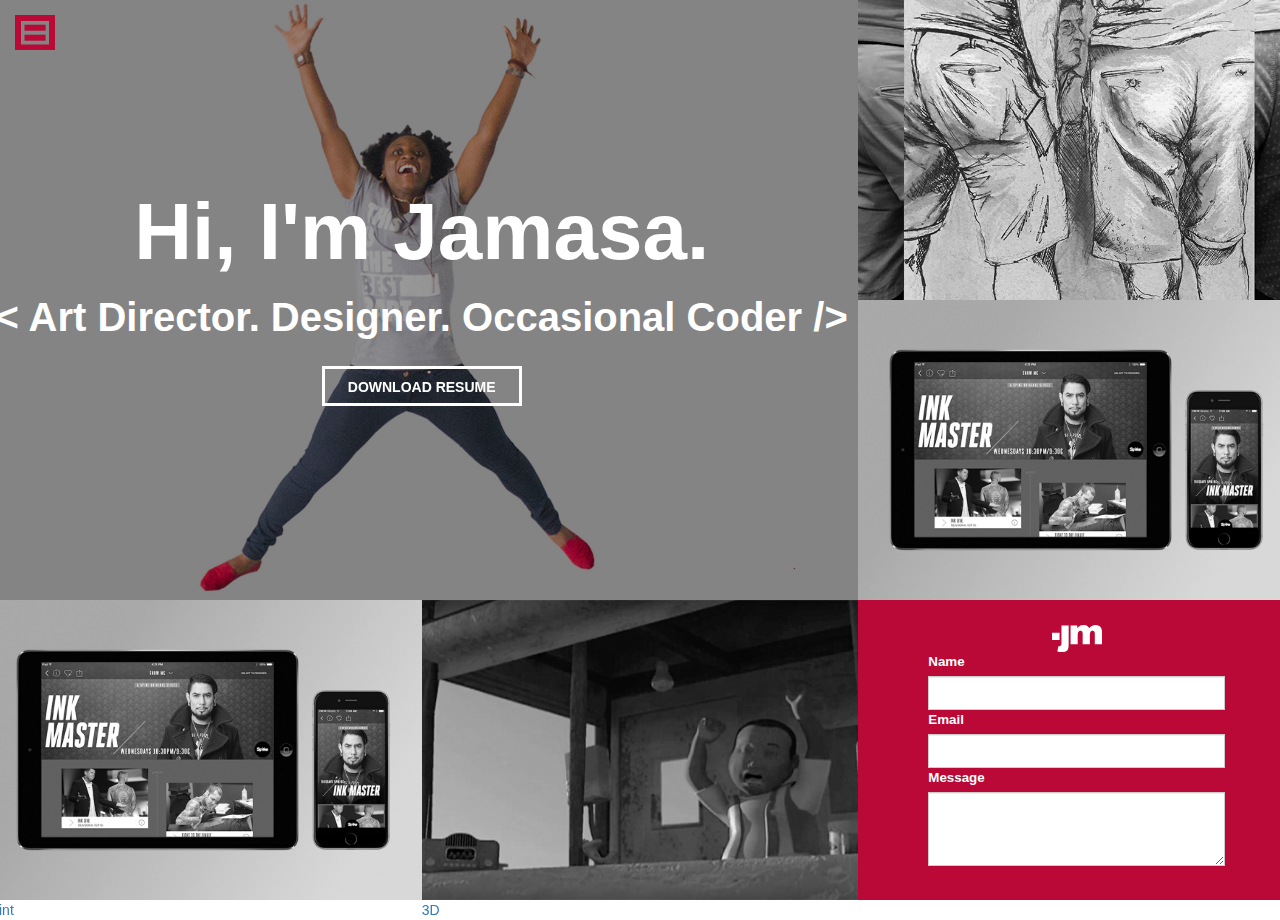
<file: index.html>
<!DOCTYPE html>
<html>
<head>
	<title>Jamasa McPherson | Art Director. Designer. Occasional Coder. </title>	

	<link rel="stylesheet" href="https://necolas.github.io/normalize.css/3.0.2/normalize.css"/>
	<link rel="stylesheet" href="https://maxcdn.bootstrapcdn.com/bootstrap/3.3.5/css/bootstrap.min.css">	
	<link rel="stylesheet" href="css/main.css" />
	<link rel="stylesheet" type="text/css" href="http://fonts.googleapis.com/css?family=Asap">
	<!-- <link href="css/hover-min.css" rel="stylesheet" media="all"> -->


	<meta name="viewport" content="width=device-width, initial-scale=1">

	<!--favicons-->
	<link rel="shortcut icon" href="/favicon.ico">
	<link rel="icon" sizes="16x16 32x32 64x64" href="images/favicon/favicon.ico">
	<link rel="icon" type="image/png" sizes="196x196" href="images/favicon/favicon-192.png">
	<link rel="icon" type="image/png" sizes="160x160" href="images/favicon/favicon-160.png">
	<link rel="icon" type="image/png" sizes="96x96" href="images/favicon/favicon-96.png">
	<link rel="icon" type="image/png" sizes="64x64" href="images/favicon/favicon-64.png">
	<link rel="icon" type="image/png" sizes="32x32" href="images/favicon/favicon-32.png">
	<link rel="icon" type="image/png" sizes="16x16" href="images/favicon-16.png">
	<link rel="apple-touch-icon" href="images/favicon/favicon-57.png">
	<link rel="apple-touch-icon" sizes="114x114" href="images/favicon/favicon-114.png">
	<link rel="apple-touch-icon" sizes="72x72" href="images/favicon/favicon-72.png">
	<link rel="apple-touch-icon" sizes="144x144" href="images/favicon/favicon-144.png">
	<link rel="apple-touch-icon" sizes="60x60" href="images/favicon/favicon-60.png">
	<link rel="apple-touch-icon" sizes="120x120" href="images/favicon/favicon-120.png">
	<link rel="apple-touch-icon" sizes="76x76" href="images/favicon/favicon-76.png">
	<link rel="apple-touch-icon" sizes="152x152" href="images/favicon/favicon-152.png">
	<link rel="apple-touch-icon" sizes="180x180" href="images/favicon/favicon-180.png">
	<meta name="msapplication-TileColor" content="#FFFFFF">
	<meta name="msapplication-TileImage" content="images/favicon/favicon-144.png">
	<meta name="msapplication-config" content="/browserconfig.xml">
	<!--favicons-->
	
</head>


<body>
	
	<nav>
		<ul class="navigation">
		<!--logo inserted in "li" -->
		    <li class="logoInNav"><a href="index.html"><img class="logo" src="images/jm-logo-white.svg" /></li>
		    <li><a href="100days.html">100 Days</a></li>
		    <li><a href="#">Design</a></li>
		    <li><a href="#">Print</a></li>
		    <li><a href="#">3D</a></li>
		    <li><a href="#">Contact Me!</a></li>
		    <li><p class="copyright">Copyright &copy 2015 Jamasa McPherson</p></li>
		</ul>
	</nav>
		<!--nav button trigger-->
		<input type="checkbox" id="navBtn" class="navBtn" />
		<label for="navBtn"></label>
		<!--nav button trigger-->
	


	
<!-- body content start -->
	<div class="container-fluid site-wrap">

		<div class="row">
			<div class="col-md-8" id="box1">
			  	<div id="overlay1">
			    	<span id="header1">Hi, I'm Jamasa.</span><br>
			    	<span id="subheader1">&lt; Art Director. Designer. Occasional Coder /&gt;</span>

			    	<div class="button"><a class="resumeBtn hvr-sweep-to-right " href="images/mcpherson_resume_0721.pdf" target="_blank">DOWNLOAD RESUME</a></div>
			  	</div> <!--overlay1-->

			  	<!-- <div class="button"> -->
			  	<a class="resumeBtn hvr-sweep-to-right" href="images/mcpherson_resume_0721.pdf" target="_blank">DOWNLOAD RESUME</a>
			  	<!-- </div> -->

			  	<p class="main">Hi, I'm Jamasa.<br>&lt; Art Director. Designer. Occasional Coder /&gt;</p>

			</div> <!--///// end box1 main /////-->

			<div class="col-md-4" id="box2">
				<a href="100days.html" target="_blank" id="clear-atag">
			  		<div id="overlay2"><span id="caption2">The 100 Day Project</span></div>
			  		<div class="mobileTitle">The 100 Day Project</div>
			  	</a>
				<!-- <div id="overlay2"><a class="btnBorder" href="https://instagram.com/explore/tags/100daysofcommutetherapy/" target="_blank">THE 100 DAY PROJECT</a></div> -->
			</div> <!--box2-->

			<div class="col-md-4" id="box3">
				<a href="#">
			  		<div id="overlay3"><span id="caption3">Design</span></div>
			  		<div class="mobileTitle">Design</div>
			  	</a>
			</div> <!--box3-->

			
		</div> <!--row 1 main end-->


		<div class="row">
			<div class="col-md-4" id="box4">
				<a href="#">
			  		<div id="overlay4"><span id="caption4">Print</span></div>
			  		<div class="mobileTitle">Print</div>
			  	</a>
			</div> <!--box4-->

			<div class="col-md-4" id="box5">
				<a href="#">
			  		<div id="overlay5"><span id="caption5">3D</span></div>
			  		<div class="mobileTitle">3D</div>
			  	</a>
			</div> <!--box5-->

			<div class="col-md-4 contact" id="">
				<a href="index.html"><img class="logoContact" src="images/jm-logo-white.svg" />

				<form class="">
					<div class="form-group">
					    <label for="name">Name</label>
					    <input type="text" class="form-control" id="exampleInputName2" placeholder="">
					    <label for="email">Email</label>
					    <input type="email" class="form-control" id="exampleInputEmail2" placeholder="">
					
					<label for="message">Message</label>
					<textarea class="form-control" rows="3"></textarea>
					</div>
				</form>
			</div> <!--box6-->

		</div> <!--row 2 main end-->


	</div> <!--container-fluid site-wrap-->

	<!--Javascript-->
	<script src="http://code.jquery.com/jquery-2.1.0.min.js"></script>
	<script src="js/custom.js"></script>
	<script src="https://ajax.googleapis.com/ajax/libs/jquery/2.1.4/jquery.min.js"></script>
	<script src="https://maxcdn.bootstrapcdn.com/bootstrap/3.3.5/js/bootstrap.min.js"></script>
	<script type="text/javascript" src="js/bootstrap.js"></script>

</body>
</html>
</file>
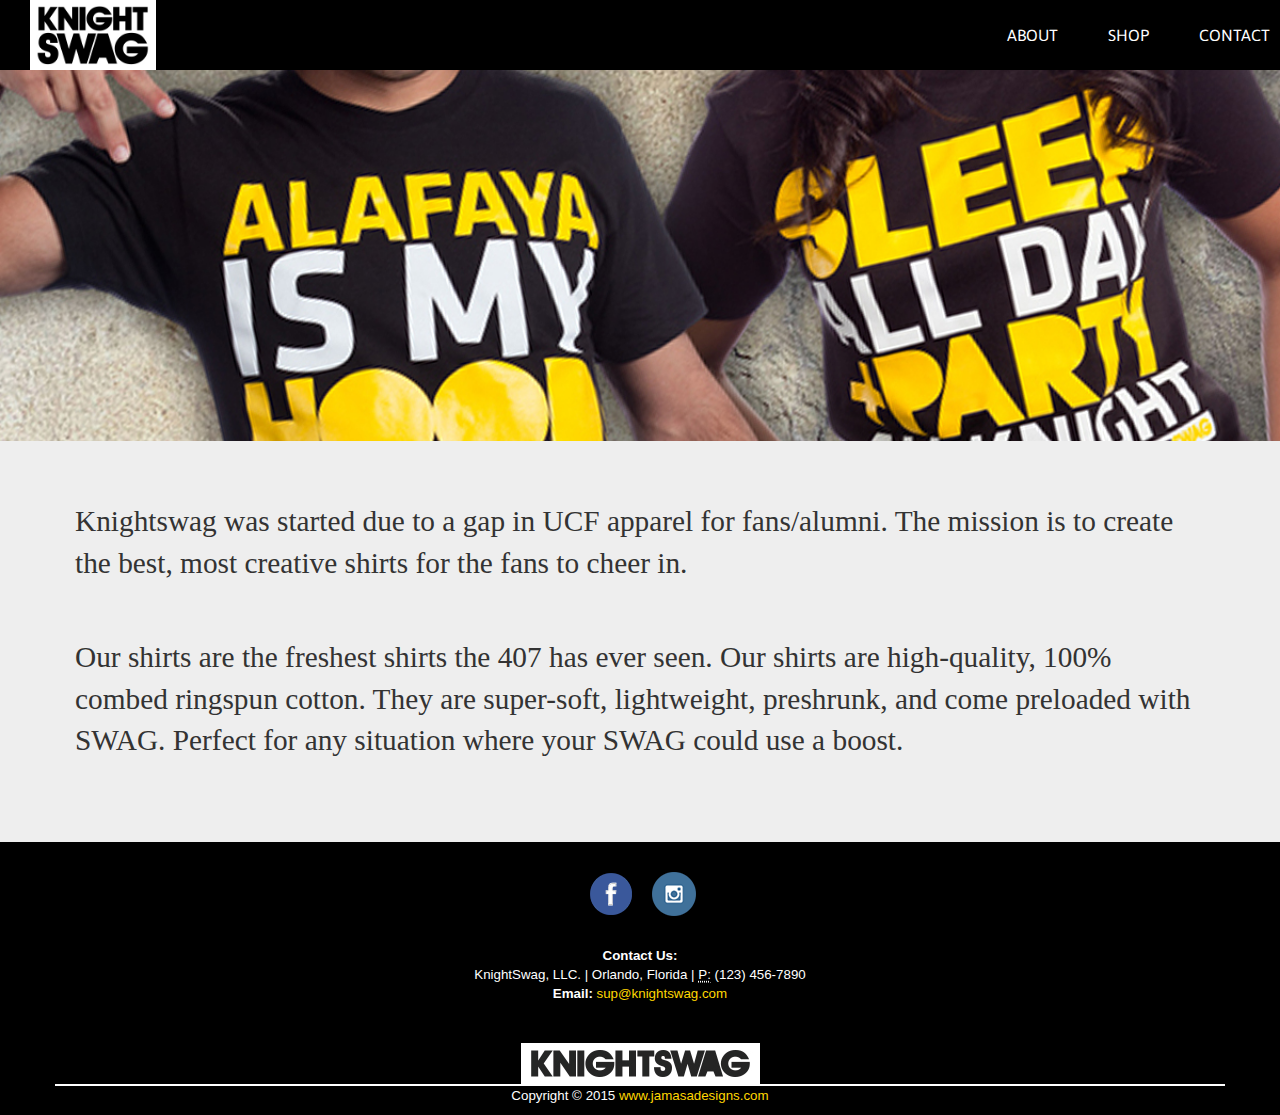
<file: about.html>
<!DOCTYPE html>
<html>
<head>
	<title>KnightSwag</title>
	<!--Always insert n this order when using BOOTSTRAP-->
	
	<link rel="stylesheet" href="https://necolas.github.io/normalize.css/3.0.2/normalize.css"/>
	<!--<link rel="stylesheet" href="css/normalize.css"/>-->
	
	<link rel="stylesheet" href="https://maxcdn.bootstrapcdn.com/bootstrap/3.3.5/css/bootstrap.min.css">
	<!--<link rel="stylesheet" href="css/bootstrap.css"/>-->
	
	<link rel="stylesheet" href="css/style.css" />

	<link rel="stylesheet" type="text/css" href="http://fonts.googleapis.com/css?family=Asap">

	<meta name="viewport" content="width=device-width, initial-scale=1">

	<!--favicons -->
	<link rel="shortcut icon" href="/favicon.ico">
	<link rel="icon" sizes="16x16 32x32 64x64" href="images/favicon/favicon.ico">
	<link rel="icon" type="image/png" sizes="196x196" href="images/favicon/favicon-192.png">
	<link rel="icon" type="image/png" sizes="160x160" href="images/favicon/favicon-160.png">
	<link rel="icon" type="image/png" sizes="96x96" href="images/favicon/favicon-96.png">
	<link rel="icon" type="image/png" sizes="64x64" href="images/favicon/favicon-64.png">
	<link rel="icon" type="image/png" sizes="32x32" href="images/favicon/favicon-32.png">
	<link rel="icon" type="image/png" sizes="16x16" href="images/favicon-16.png">
	<link rel="apple-touch-icon" href="images/favicon/favicon-57.png">
	<link rel="apple-touch-icon" sizes="114x114" href="images/favicon/favicon-114.png">
	<link rel="apple-touch-icon" sizes="72x72" href="images/favicon/favicon-72.png">
	<link rel="apple-touch-icon" sizes="144x144" href="images/favicon/favicon-144.png">
	<link rel="apple-touch-icon" sizes="60x60" href="images/favicon/favicon-60.png">
	<link rel="apple-touch-icon" sizes="120x120" href="images/favicon/favicon-120.png">
	<link rel="apple-touch-icon" sizes="76x76" href="images/favicon/favicon-76.png">
	<link rel="apple-touch-icon" sizes="152x152" href="images/favicon/favicon-152.png">
	<link rel="apple-touch-icon" sizes="180x180" href="images/favicon/favicon-180.png">
	<meta name="msapplication-TileColor" content="#FFFFFF">
	<meta name="msapplication-TileImage" content="images/favicon/favicon-144.png">
	<meta name="msapplication-config" content="/browserconfig.xml">
	<!--favicons-->
</head>

<body>
	<div class="aboutWrap"> 

		<!--navbar-default START-->
		<nav class="navbar navbar-default navbar-fixed-top">
		  	<div class="container-fluid navBar">
		  		<div class="navbar-header">
		  			<!--nav mobile collapse button-->
		  			<button type="button" class="navbar-toggle collapsed" data-toggle="collapse" data-target="#collapsemenu" aria-expanded="false">
		  				<span class="sr-only">Knightswag Mobile Menu</span>
		  				<span class="icon-bar"></span>
		  				<span class="icon-bar" style="margin-top: 6px;"></span>
		  				<span class="icon-bar" style="margin-top: 6px;"></span>
		  			</button> <!--nav mobile collapse button-->
		  			<a class="navbar-brand" href="knightswag.html"><img alt="Brand" src="images/kslogostacked.jpg" id="ksLogo" /></a>
		  		</div> <!--navbar-header-->
				<!--navbar-collapse-->
				<div class="collapse navbar-collapse" id="collapsemenu">
					<ul class="nav navbar-nav navbar-right text-center">
					 	<li role="about" ><a href="about.html" class="clearfix">ABOUT</a></li>
					  	<li role="shop"><a href="shop.html">SHOP</a></li>
					  	<li role="contact us"><a href="#">CONTACT</a></li>
					</ul> 
				</div> <!--navbar-collapse-->
			</div> <!--container-fluid navBar-->
		</nav> <!--navbar-default END-->


		<div class="container-fluid">
			<div class="row">
				<div class="aboutHero"><div>
			</div> <!--row-->
		</div> <!--container-fluid-->	

		<div class="container-fluid aboutSection">
		    <blockquote class="aboutBlock">
		        <p>Knightswag was started due to a gap in UCF apparel for fans/alumni. The mission is to create the best, most creative shirts for the fans to cheer in.</p><br>

	        	<p>Our shirts are the freshest shirts the 407 has ever seen. Our shirts are high-quality, 100% combed ringspun cotton. They are super-soft, lightweight, preshrunk, and come preloaded with SWAG. Perfect for any situation where your SWAG could use a boost.</p>
		    </blockquote> 
		</div> <!--container-fluid aboutSection-->
		

		<footer>
			<div class="footerContact">
				<div class="container-fluid">
				
					<div class="row">

						<div class="col-md-12" id="social">
								<a href="#"><img src="images/facebook.png" class="facebook"/></a>
								<a href="https://instagram.com/explore/tags/100daysofcommutetherapy/"><img src="images/instagram.png" class="instagram"/></a>
						<div> <!--social-->

						<div class="col-md-12">
							<p class="text-nowrap footer"><strong>Contact Us:</strong><br>KnightSwag, LLC. | Orlando, Florida | <abbr title="Phone">P:</abbr> (123) 456-7890 <strong><br>Email:</strong><a href="mailto:#"> sup@knightswag.com</a></p>	
						</div> <!--column-->						
						
					</div> <!--row-->
				</div> <!--container-->
			</div> <!--footerContact-->

			<div class="container">
				<div class="row">
					<div class="col-md-12">
						<div class="footerLogo"><a class="footerLogo" href="knightswag.html"><img src="images/ks_footer.jpg" class="center-block"/></a></div>
					</div>
					<div class="col-sm-12" id="line"></div>
					<div class="col-md-12"><p class="text-center">Copyright &copy 2015 <a class="portLink" href="index.html">www.jamasadesigns.com</a></p></div> 
				</div> <!--row-->	
			</div> <!--container-->	
		</footer>


	</div> <!--///////WRAP//////-->

	<!--////////////MUST BE PLACED AT THE END TO WORK///////////-->
	<script src="https://ajax.googleapis.com/ajax/libs/jquery/2.1.4/jquery.min.js"></script>
	<!--<script type="text/javascript" src="js/jquery.js"></script>-->
	<script src="https://maxcdn.bootstrapcdn.com/bootstrap/3.3.5/js/bootstrap.min.js"></script>
	<!--<script type="text/javascript" src="js/bootstrap.js"></script>-->
	<script src="js/custom.js"></script>

</body>
</html>
</file>
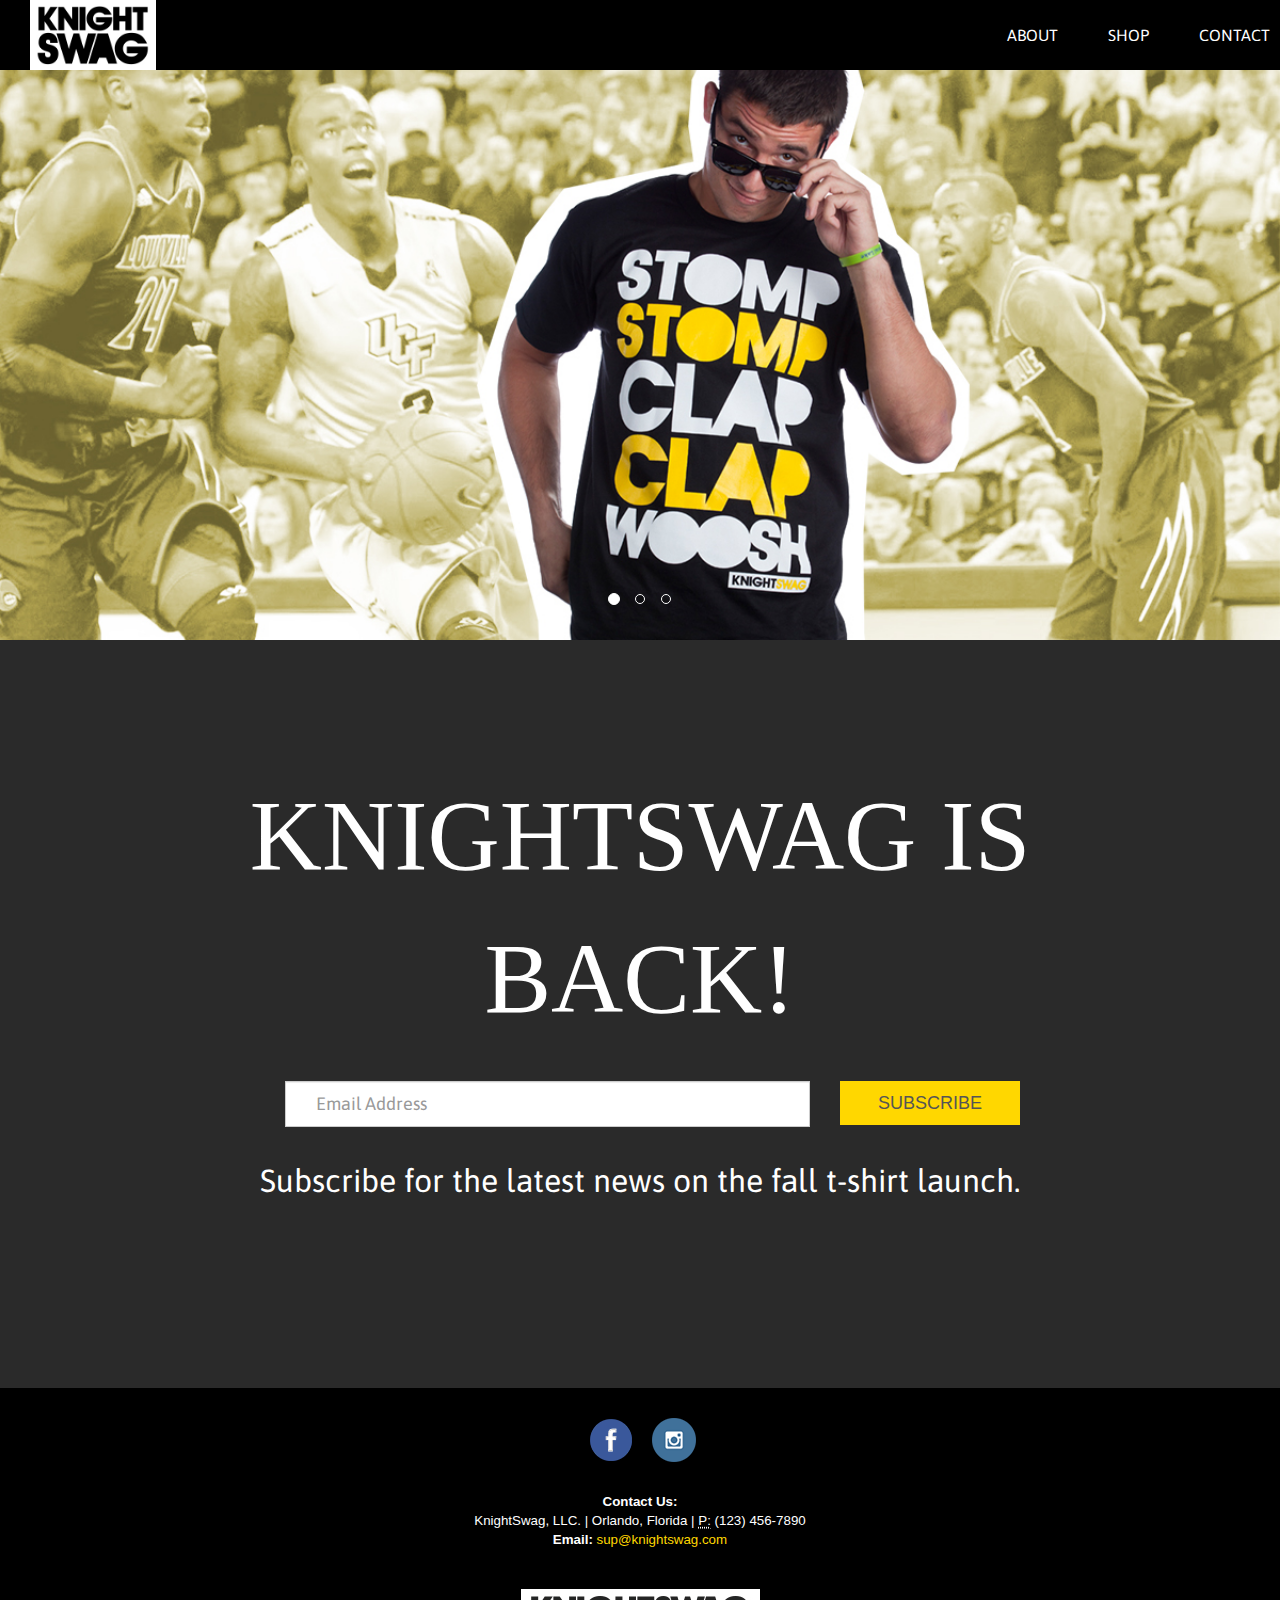
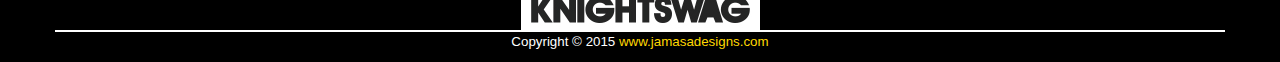
<file: knightswag.html>
<!DOCTYPE html>
<html>
<head>
	<title>KnightSwag</title>
	<!--Always insert n this order when using BOOTSTRAP-->
	
	<link rel="stylesheet" href="https://necolas.github.io/normalize.css/3.0.2/normalize.css"/>
	<!--<link rel="stylesheet" href="css/normalize.css"/>-->
	
	<link rel="stylesheet" href="https://maxcdn.bootstrapcdn.com/bootstrap/3.3.5/css/bootstrap.min.css">
	<!--<link rel="stylesheet" href="css/bootstrap.css"/>-->
	
	<link rel="stylesheet" href="css/style.css" />

	<link rel="stylesheet" type="text/css" href="http://fonts.googleapis.com/css?family=Asap">

	<meta name="viewport" content="width=device-width, initial-scale=1">

	<!--favicons -->
	<link rel="shortcut icon" href="/favicon.ico">
	<link rel="icon" sizes="16x16 32x32 64x64" href="images/favicon/favicon.ico">
	<link rel="icon" type="image/png" sizes="196x196" href="images/favicon/favicon-192.png">
	<link rel="icon" type="image/png" sizes="160x160" href="images/favicon/favicon-160.png">
	<link rel="icon" type="image/png" sizes="96x96" href="images/favicon/favicon-96.png">
	<link rel="icon" type="image/png" sizes="64x64" href="images/favicon/favicon-64.png">
	<link rel="icon" type="image/png" sizes="32x32" href="images/favicon/favicon-32.png">
	<link rel="icon" type="image/png" sizes="16x16" href="images/favicon-16.png">
	<link rel="apple-touch-icon" href="images/favicon/favicon-57.png">
	<link rel="apple-touch-icon" sizes="114x114" href="images/favicon/favicon-114.png">
	<link rel="apple-touch-icon" sizes="72x72" href="images/favicon/favicon-72.png">
	<link rel="apple-touch-icon" sizes="144x144" href="images/favicon/favicon-144.png">
	<link rel="apple-touch-icon" sizes="60x60" href="images/favicon/favicon-60.png">
	<link rel="apple-touch-icon" sizes="120x120" href="images/favicon/favicon-120.png">
	<link rel="apple-touch-icon" sizes="76x76" href="images/favicon/favicon-76.png">
	<link rel="apple-touch-icon" sizes="152x152" href="images/favicon/favicon-152.png">
	<link rel="apple-touch-icon" sizes="180x180" href="images/favicon/favicon-180.png">
	<meta name="msapplication-TileColor" content="#FFFFFF">
	<meta name="msapplication-TileImage" content="images/favicon/favicon-144.png">
	<meta name="msapplication-config" content="/browserconfig.xml">
	<!--favicons-->

	<style> /*Styling that wouldn't work externally*/
		.btn{
			border-radius:0px;
		}

		.btn-lg{
			float: left;
			margin-top: 20px;
			background-color:gold;
			border:solid 0px;
			font-family: Helvetica, sans-serif;
			color: rgb(85, 85, 85);
			padding-left:38px;
			padding-right:38px;
			border-radius:0px;
		}

		.input-lg{
			float: left;
			margin-top: 20px;
			padding-left:30px;
			border-radius:0px;
		}

	</style>
</head>

<body>
	<div id="wrap">

		<!--navbar-default START-->
		<nav class="navbar navbar-default navbar-fixed-top">
		  	<div class="container-fluid navBar">
		  		<div class="navbar-header">
		  			<!--nav mobile collapse button-->
		  			<button type="button" class="navbar-toggle collapsed" data-toggle="collapse" data-target="#collapsemenu" aria-expanded="false">
		  				<span class="sr-only">Knightswag Mobile Menu</span>
		  				<span class="icon-bar"></span>
		  				<span class="icon-bar" style="margin-top: 6px;"></span>
		  				<span class="icon-bar" style="margin-top: 6px;"></span>
		  			</button> 
		  			<!--nav mobile collapse button-->
		  			<a class="navbar-brand" href="knightswag.html"><img alt="Brand" src="images/kslogostacked.jpg" id="ksLogo" /></a>
		  		</div> <!--navbar-header-->
				<!--navbar-collapse-->
				<div class="collapse navbar-collapse" id="collapsemenu">
					<ul class="nav navbar-nav navbar-right text-center">
					 	<li role="about" ><a href="about.html" class="clearfix">ABOUT</a></li>
					  	<li role="shop"><a href="shop.html">SHOP</a></li>
					  	<li role="contact us"><a href="#">CONTACT</a></li>
					</ul> 
				</div> <!--navbar-collapse-->
			</div> <!--container-fluid navBar-->
		</nav> <!--navbar-default END-->

		<!--carousel-->
		<div class="container-fluid carouselWrap" >
			<div class="row">
				<div class="col-md-13">
					<div id="locations" class="carousel slide" data-ride="carousel">
							
						<ol class="carousel-indicators">
							<li data-target="#locations" data-slide-to="0" class="active"></li>
							<li data-target="#locations" data-slide-to="1"></li>
							<li data-target="#locations" data-slide-to="2"></li>
						</ol>

						<div class="carousel-inner">
							<div class="item active">
								<img src="images/kshero1.jpg" alt="KnightSwag" id="homeHero"/>
							</div>

							<div class="item">
								<img src="images/kshero2.jpg" alt="KnightSwag" id="homeHero"/>
							</div>

							<div class="item">
								<img src="images/kshero3.jpg" alt="KnightSwag" id="homeHero"/>
							</div>
						</div> <!--carousel-inner-->

					</div> <!--locations-->
				</div> <!--col-md-12-->
			</div> <!--row-->
		</div> <!--container-fluid carousel end-->
		
							
		<div class="container-fluid subscribe"> <!--container-fluid subscribe-->
			<p class="text-center" id="headlineHome">KNIGHTSWAG IS BACK!</p>

			<div class="row">
				<div class="col-md-2 col-sm-12 clearfix"></div> <!--blank-->
				<div class="col-md-6 col-sm-6">
					<div class="form-group">
					    <input class="form-control input-lg" id="inputHome" type="text" placeholder="Email Address">
				    </div> <!--form-group-->
				</div> <!--col-md-6-->

				<div class="col-md-2 col-sm-6">
					<div class="subscribeBtn">
		  				<button class="btn btn-default btn-lg" id="btnHome" type="button">SUBSCRIBE</button>	
					</div> <!--btn-->
				</div> <!--col-md-2-->
				<div class="col-md-2 col-sm-12 clearfix"></div> <!--blank-->
			</div><!--row-->

			<p id="subhead">Subscribe for the latest news on the fall t-shirt launch.</p>
		</div> <!--container-fluid subscribe-->
			
		
		<footer>
			<div class="footerContact">
				<div class="container-fluid">
				
					<div class="row">

						<div class="col-md-12" id="social">
								<a href="#"><img src="images/facebook.png" class="facebook"/></a>
								<a href="https://instagram.com/explore/tags/100daysofcommutetherapy/"><img src="images/instagram.png" class="instagram"/></a>
						<div> <!--social-->

						<div class="col-md-12">
							<p class="text-nowrap footer"><strong>Contact Us:</strong><br>KnightSwag, LLC. | Orlando, Florida | <abbr title="Phone">P:</abbr> (123) 456-7890 <strong><br>Email:</strong><a href="mailto:#"> sup@knightswag.com</a></p>	
						</div> <!--column-->						
						
					</div> <!--row-->
				</div> <!--container-->
			</div> <!--footerContact-->

			<div class="container">
				<div class="row">
					<div class="col-md-12">
						<div class="footerLogo"><a class="footerLogo" href="knightswag.html"><img src="images/ks_footer.jpg" class="center-block"/></a></div>
					</div>
					<div class="col-sm-12" id="line"></div>
					<div class="col-md-12"><p class="text-center">Copyright &copy 2015 <a class="portLink" href="index.html">www.jamasadesigns.com</a></p></div> 
				</div> <!--row-->	
			</div> <!--container-->	
		</footer>


	</div> <!--///////WRAP//////-->

	<!--////////////MUST BE PLACED AT THE END TO WORK///////////-->
	<script src="https://ajax.googleapis.com/ajax/libs/jquery/2.1.4/jquery.min.js"></script>
	<!--<script type="text/javascript" src="js/jquery.js"></script>-->
	<script src="https://maxcdn.bootstrapcdn.com/bootstrap/3.3.5/js/bootstrap.min.js"></script>
	<!--<script type="text/javascript" src="js/bootstrap.js"></script>-->
	<script src="js/custom.js"></script>

</body>
</html>
</file>
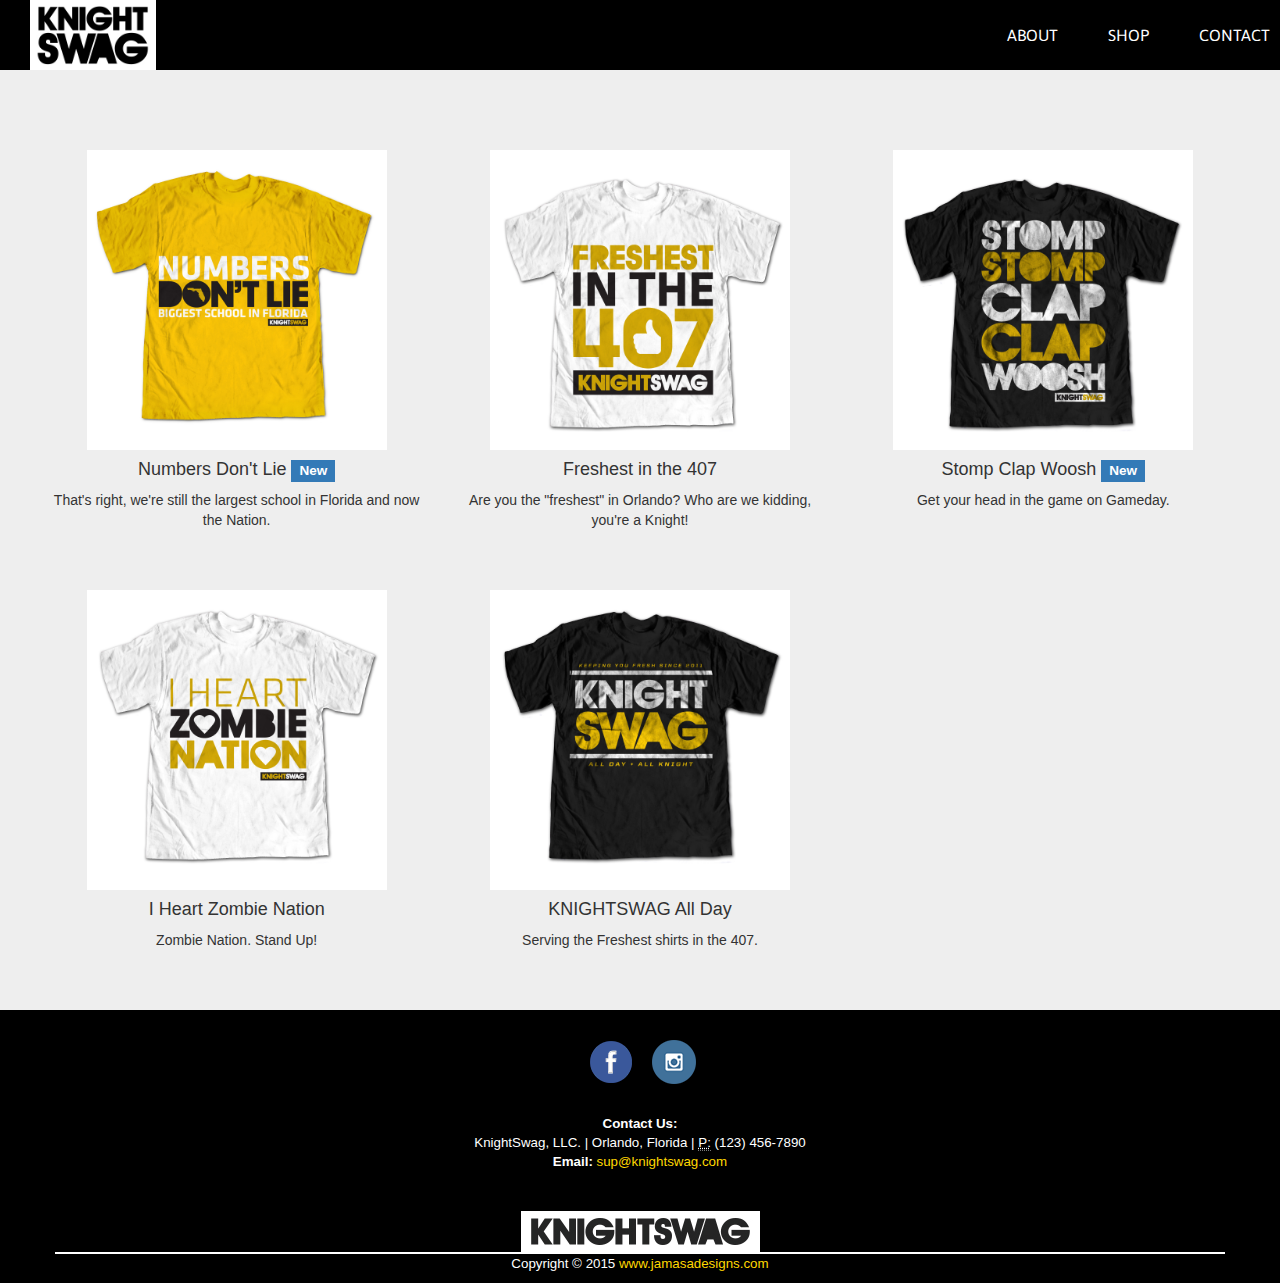
<file: shop.html>
<!DOCTYPE html>
<html>
<head>
	<title>KnightSwag</title>
	<!--Always insert n this order when using BOOTSTRAP-->
	
	<link rel="stylesheet" href="https://necolas.github.io/normalize.css/3.0.2/normalize.css"/>
	<!--<link rel="stylesheet" href="css/normalize.css"/>-->
	
	<link rel="stylesheet" href="https://maxcdn.bootstrapcdn.com/bootstrap/3.3.5/css/bootstrap.min.css">
	<!--<link rel="stylesheet" href="css/bootstrap.css"/>-->
	
	<link rel="stylesheet" href="css/style.css" />

	<link rel="stylesheet" type="text/css" href="http://fonts.googleapis.com/css?family=Asap">

	<meta name="viewport" content="width=device-width, initial-scale=1">

	<!--favicons -->
	<link rel="shortcut icon" href="/favicon.ico">
	<link rel="icon" sizes="16x16 32x32 64x64" href="images/favicon/favicon.ico">
	<link rel="icon" type="image/png" sizes="196x196" href="images/favicon/favicon-192.png">
	<link rel="icon" type="image/png" sizes="160x160" href="images/favicon/favicon-160.png">
	<link rel="icon" type="image/png" sizes="96x96" href="images/favicon/favicon-96.png">
	<link rel="icon" type="image/png" sizes="64x64" href="images/favicon/favicon-64.png">
	<link rel="icon" type="image/png" sizes="32x32" href="images/favicon/favicon-32.png">
	<link rel="icon" type="image/png" sizes="16x16" href="images/favicon-16.png">
	<link rel="apple-touch-icon" href="images/favicon/favicon-57.png">
	<link rel="apple-touch-icon" sizes="114x114" href="images/favicon/favicon-114.png">
	<link rel="apple-touch-icon" sizes="72x72" href="images/favicon/favicon-72.png">
	<link rel="apple-touch-icon" sizes="144x144" href="images/favicon/favicon-144.png">
	<link rel="apple-touch-icon" sizes="60x60" href="images/favicon/favicon-60.png">
	<link rel="apple-touch-icon" sizes="120x120" href="images/favicon/favicon-120.png">
	<link rel="apple-touch-icon" sizes="76x76" href="images/favicon/favicon-76.png">
	<link rel="apple-touch-icon" sizes="152x152" href="images/favicon/favicon-152.png">
	<link rel="apple-touch-icon" sizes="180x180" href="images/favicon/favicon-180.png">
	<meta name="msapplication-TileColor" content="#FFFFFF">
	<meta name="msapplication-TileImage" content="images/favicon/favicon-144.png">
	<meta name="msapplication-config" content="/browserconfig.xml">
	<!--favicons-->

	<style>
		.btn, .border-radius{
			border-radius:0px;
		}

		.btn-primary{
			background-color:gold;
			border:solid 0px;
			font-family: Helvetica, sans-serif;
			color: rgb(85, 85, 85);
			padding-left:38px;
			padding-right:38px;
		}
		
		/*Model*/
		

		.input-group {
		    position: relative;
		    display: inline-table;
		    border-collapse: separate;
		    margin-left: 26%;
		    width:275px;
		}

		.input-number{
			padding:5px;
		}

		.addtoCart{
			margin-left: 20px;
		}


		/*Modal box Desktop size*/
		@media (min-width: 768px){ 
			.modal-dialog {
			    width: 500px; /*width of modal box*/
			    margin: 30px auto;
			}	
		}

		/*Mobile size*/
		@media (max-width: 767px) {
			.input-group {
			    position: relative;
			    display: inline-table;
			    border-collapse: separate;
			    margin-left: 12%;
			    width:275px;
			}
		}
	</style>
</head>

<body>
	<div id="shopWrap">
	
		<!--navbar-default START-->
		<nav class="navbar navbar-default navbar-fixed-top">
		  	<div class="container-fluid navBar">
		  		<div class="navbar-header">
		  			<!--nav mobile collapse button-->
		  			<button type="button" class="navbar-toggle collapsed" data-toggle="collapse" data-target="#collapsemenu" aria-expanded="false">
		  				<span class="sr-only">Knightswag Mobile Menu</span>
		  				<span class="icon-bar"></span>
		  				<span class="icon-bar" style="margin-top: 6px;"></span>
		  				<span class="icon-bar" style="margin-top: 6px;"></span>
		  			</button> <!--nav mobile collapse button-->
		  			<a class="navbar-brand" href="knightswag.html"><img alt="Brand" src="images/kslogostacked.jpg" id="ksLogo" /></a>
		  		</div> <!--navbar-header-->
				<!--navbar-collapse-->
				<div class="collapse navbar-collapse" id="collapsemenu">
					<ul class="nav navbar-nav navbar-right text-center">
					 	<li role="about" ><a href="about.html" class="clearfix">ABOUT</a></li>
					  	<li role="shop"><a href="shop.html">SHOP</a></li>
					  	<li role="contact us"><a href="#">CONTACT</a></li>
					</ul> 
				</div> <!--navbar-collapse-->
			</div> <!--container-fluid navBar-->
		</nav> <!--navbar-default END-->


		<div class="container-fluid storeSection"> <!--SHOP ITEMS START-->
			<div class="row shirts1">
				<section class="col-md-4 item">
					<a href="#numbers" data-toggle="modal">
					<img class="thumb" src="images/numbers.jpg" alt="UCF Largest School"/></a>
					<h4>Numbers Don't Lie <span class="label label-primary border-radius">New</span></h4>
					<p>That's right, we're still the largest school in Florida and now the Nation.</p>
				</section>

				<section class="col-md-4 item">
					<a href="#freshest" data-toggle="modal">
					<img class="thumb" src="images/freshest.jpg" alt="Freshest Shirts"/></a>
					<h4>Freshest in the 407</h4>
					<p>Are you the &quot;freshest&quot; in Orlando? Who are we kidding, you're a Knight!</p>
				</section> 

				<section class="col-md-4 item">
					<a href="#stomp" data-toggle="modal">
					<img class="thumb" src="images/stomp.jpg" alt="Stomp Clap Woosh"/></a>
					<h4>Stomp Clap Woosh <span class="label label-primary border-radius">New</span></h4>
					<p>Get your head in the game on Gameday.</p>
				</section>
			</div> <!--row-->

			<div class="row shirts2">
				<section class="col-md-4 item">
					<a href="#zombie" data-toggle="modal">
					<img class="thumb" src="images/zombie.jpg" alt="Zombie Nation"/></a>
					<h4>I Heart Zombie Nation</h4>
					<p>Zombie Nation. Stand Up!</p>
				</section>

				<section class="col-md-4 item">
					<a href="#ksallday" data-toggle="modal">
					<img class="thumb" src="images/ksallday.jpg" alt="Knigtswag All Day"/></a>
					<h4>KNIGHTSWAG All Day</h4>
					<p>Serving the Freshest shirts in the 407.</p>
				</section> 

			</div> <!--row-->
		</div> <!--container-fluid storeSection-->


		<footer>
			<div class="footerContact">
				<div class="container-fluid">
				
					<div class="row">

						<div class="col-md-12" id="social">
								<a href="#"><img src="images/facebook.png" class="facebook"/></a>
								<a href="https://instagram.com/explore/tags/100daysofcommutetherapy/"><img src="images/instagram.png" class="instagram"/></a>
						<div> <!--social-->

						<div class="col-md-12">
							<p class="text-nowrap footer"><strong>Contact Us:</strong><br>KnightSwag, LLC. | Orlando, Florida | <abbr title="Phone">P:</abbr> (123) 456-7890 <strong><br>Email:</strong><a href="mailto:#"> sup@knightswag.com</a></p>	
						</div> <!--column-->						
						
					</div> <!--row-->
				</div> <!--container-->
			</div> <!--footerContact-->

			<div class="container">
				<div class="row">
					<div class="col-md-12">
						<div class="footerLogo"><a class="footerLogo" href="knightswag.html"><img src="images/ks_footer.jpg" class="center-block"/></a></div>
					</div>
					<div class="col-sm-12" id="line"></div>
					<div class="col-md-12"><p class="text-center">Copyright &copy 2015 <a class="portLink" href="index.html">www.jamasadesigns.com</a></p></div> 
				</div> <!--row-->	
			</div> <!--container-->	
		</footer>
	</div> <!--shopWrap-->


		<!-- Modal 1 START -->
        <div id="numbers" class="modal fade" tabindex="-1">
            <div class="modal-dialog">

                <div class="modal-content">
                    <div class="modal-header">
                        <button type="button" class="close glyphicon glyphicon-remove" data-dismiss="modal"></button>
                        <h3>Numbers Don't Lie <span class="label label-primary border-radius">New</span></h3>
                    </div>
                    <div class="modal-body">
                        <img src="images/numbers.jpg" alt="Numbers" class="img-responsive pull-left">
                        <h5 class="text-center clearfix">&#36;19.99</h5>
                        <p class="text-center">That's right, we're still the largest school in Florida and now the Nation.</p>
                    </div>

			        <div class="quantity"> <!--quantity box-->
					   <div class="input-group">
				            <span class="input-group-btn">
				                <button type="button" class="btn btn-default btn-number" disabled="disabled" data-type="minus" data-field="quant[1]">
				                	<span class="glyphicon glyphicon-minus"></span>
				                </button>
				            </span>
				            <input type="text" name="quant[1]" class="form-control input-number" value="1" min="1" max="10">
				            <span class="input-group-btn">
				                <button type="button" class="btn btn-default btn-number" data-type="plus" data-field="quant[1]">
				                  <span class="glyphicon glyphicon-plus"></span>
				                </button>
				                <button class="btn btn-primary addtoCart" data-dismiss="modal" style="margin-left:20px;">Add to Cart</button>
				          	</span>
					    </div>
					</div> <!--quantity box-->

                    <div class="modal-footer">
                        <button class="btn btn-primary" data-dismiss="modal">Close</button>
                    </div>  <!--modal-header-->
                </div>  <!--modal-content-->
            </div>  <!--modal-dialog-->
        </div> <!--numbers-->
        <!-- Modal 1 END -->

        <!-- Modal 2 START -->
        <div id="freshest" class="modal fade" tabindex="-1">
            <div class="modal-dialog">

                <div class="modal-content">
                    <div class="modal-header">
                        <button type="button" class="close glyphicon glyphicon-remove" data-dismiss="modal"></button>
                        <h3>Freshest in the 407<span class="label label-primary border-radius"></span></h3>
                    </div>
                    <div class="modal-body">
                        <img src="images/freshest.jpg" alt="Freshest Shirts" class="img-responsive pull-left">
                        <h5 class="text-center clearfix">&#36;19.99</h5>
                        <p class="text-center">Are you the &quot;freshest&quot; in Orlando? Who are we kidding, you're a Knight!</p>
                    </div>

			        <div class="quantity"> <!--quantity box-->
					   <div class="input-group">
				            <span class="input-group-btn">
				                <button type="button" class="btn btn-default btn-number" disabled="disabled" data-type="minus" data-field="quant[1]">
				                	<span class="glyphicon glyphicon-minus"></span>
				                </button>
				            </span>
				            <input type="text" name="quant[1]" class="form-control input-number" value="1" min="1" max="10">
				            <span class="input-group-btn">
				                <button type="button" class="btn btn-default btn-number" data-type="plus" data-field="quant[1]">
				                  <span class="glyphicon glyphicon-plus"></span>
				                </button>
				                <button class="btn btn-primary addtoCart" data-dismiss="modal" style="margin-left:20px;">Add to Cart</button>
				          	</span>
					    </div>
					</div> <!--quantity box-->

                    <div class="modal-footer">
                        <button class="btn btn-primary" data-dismiss="modal">Close</button>
                    </div>  <!--modal-header-->
                </div>  <!--modal-content-->
            </div>  <!--modal-dialog-->
        </div> <!--numbers-->
        <!-- Modal 2 END -->

        <!-- Modal 3 START -->
        <div id="stomp" class="modal fade" tabindex="-1">
            <div class="modal-dialog">

                <div class="modal-content">
                    <div class="modal-header">
                        <button type="button" class="close glyphicon glyphicon-remove" data-dismiss="modal"></button>
                        <h3>Stomp Clap Woosh<span class="label label-primary border-radius"> New</span></h3>
                    </div>
                    <div class="modal-body">
                        <img src="images/stomp.jpg" alt="Stomp Clap Woosh" class="img-responsive pull-left">
                        <h5 class="text-center clearfix">&#36;19.99</h5>
                        <p class="text-center">Get your head in the game on Gameday.</p>
                    </div>

			        <div class="quantity"> <!--quantity box-->
					   <div class="input-group">
				            <span class="input-group-btn">
				                <button type="button" class="btn btn-default btn-number" disabled="disabled" data-type="minus" data-field="quant[1]">
				                	<span class="glyphicon glyphicon-minus"></span>
				                </button>
				            </span>
				            <input type="text" name="quant[1]" class="form-control input-number" value="1" min="1" max="10">
				            <span class="input-group-btn">
				                <button type="button" class="btn btn-default btn-number" data-type="plus" data-field="quant[1]">
				                  <span class="glyphicon glyphicon-plus"></span>
				                </button>
				                <button class="btn btn-primary addtoCart" data-dismiss="modal" style="margin-left:20px;">Add to Cart</button>
				          	</span>
					    </div>
					</div> <!--quantity box-->

                    <div class="modal-footer">
                        <button class="btn btn-primary" data-dismiss="modal">Close</button>
                    </div>  <!--modal-header-->
                </div>  <!--modal-content-->
            </div>  <!--modal-dialog-->
        </div> <!--numbers-->
        <!-- Modal 3 END -->

        <!-- Modal 4 START -->
        <div id="zombie" class="modal fade" tabindex="-1">
            <div class="modal-dialog">

                <div class="modal-content">
                    <div class="modal-header">
                        <button type="button" class="close glyphicon glyphicon-remove" data-dismiss="modal"></button>
                        <h3>I Heart Zombie Nation<span class="label label-primary border-radius"></span></h3>
                    </div>
                    <div class="modal-body">
                        <img src="images/freshest.jpg" alt="UCF Zombie Nation" class="img-responsive pull-left">
                        <h5 class="text-center clearfix">&#36;19.99</h5>
                        <p class="text-center">Zombie Nation. Stand Up!</p>
                    </div>

			        <div class="quantity"> <!--quantity box-->
					   <div class="input-group">
				            <span class="input-group-btn">
				                <button type="button" class="btn btn-default btn-number" disabled="disabled" data-type="minus" data-field="quant[1]">
				                	<span class="glyphicon glyphicon-minus"></span>
				                </button>
				            </span>
				            <input type="text" name="quant[1]" class="form-control input-number" value="1" min="1" max="10">
				            <span class="input-group-btn">
				                <button type="button" class="btn btn-default btn-number" data-type="plus" data-field="quant[1]">
				                  <span class="glyphicon glyphicon-plus"></span>
				                </button>
				                <button class="btn btn-primary addtoCart" data-dismiss="modal" style="margin-left:20px;">Add to Cart</button>
				          	</span>
					    </div>
					</div> <!--quantity box-->

                    <div class="modal-footer">
                        <button class="btn btn-primary" data-dismiss="modal">Close</button>
                    </div>  <!--modal-header-->
                </div>  <!--modal-content-->
            </div>  <!--modal-dialog-->
        </div> <!--numbers-->
        <!-- Modal 4 END -->

        <!-- Modal 5 START -->
        <div id="ksallday" class="modal fade" tabindex="-1">
            <div class="modal-dialog">

                <div class="modal-content">
                    <div class="modal-header">
                        <button type="button" class="close glyphicon glyphicon-remove" data-dismiss="modal"></button>
                        <h3>KNIGHTSWAG All Day<span class="label label-primary border-radius"></span></h3>
                    </div>
                    <div class="modal-body">
                        <img src="images/ksallday.jpg" alt="Stomp Clap Woosh" class="img-responsive pull-left">
                        <h5 class="text-center clearfix">&#36;19.99</h5>
                        <p class="text-center">Serving the Freshest shirts in the 407.</p>
                    </div>

			        <div class="quantity"> <!--quantity box-->
					   <div class="input-group">
				            <span class="input-group-btn">
				                <button type="button" class="btn btn-default btn-number" disabled="disabled" data-type="minus" data-field="quant[1]">
				                	<span class="glyphicon glyphicon-minus"></span>
				                </button>
				            </span>
				            <input type="text" name="quant[1]" class="form-control input-number" value="1" min="1" max="10">
				            <span class="input-group-btn">
				                <button type="button" class="btn btn-default btn-number" data-type="plus" data-field="quant[1]">
				                  <span class="glyphicon glyphicon-plus"></span>
				                </button>
				                <button class="btn btn-primary addtoCart" data-dismiss="modal" style="margin-left:20px;">Add to Cart</button>
				          	</span>
					    </div>
					</div> <!--quantity box-->

                    <div class="modal-footer">
                        <button class="btn btn-primary" data-dismiss="modal">Close</button>
                    </div>  <!--modal-header-->
                </div>  <!--modal-content-->
            </div>  <!--modal-dialog-->
        </div> <!--numbers-->
        <!-- Modal 5 END -->

        



	<!--MUST BE PLACED AT THE END TO WORK-->
	<script src="https://ajax.googleapis.com/ajax/libs/jquery/2.1.4/jquery.min.js"></script>
	<!--<script type="text/javascript" src="js/jquery.js"></script>-->
	<script src="https://maxcdn.bootstrapcdn.com/bootstrap/3.3.5/js/bootstrap.min.js"></script>
	<!--<script type="text/javascript" src="js/bootstrap.js"></script>-->

	<script src="js/custom.js"></script>

</body>

</html>
</file>
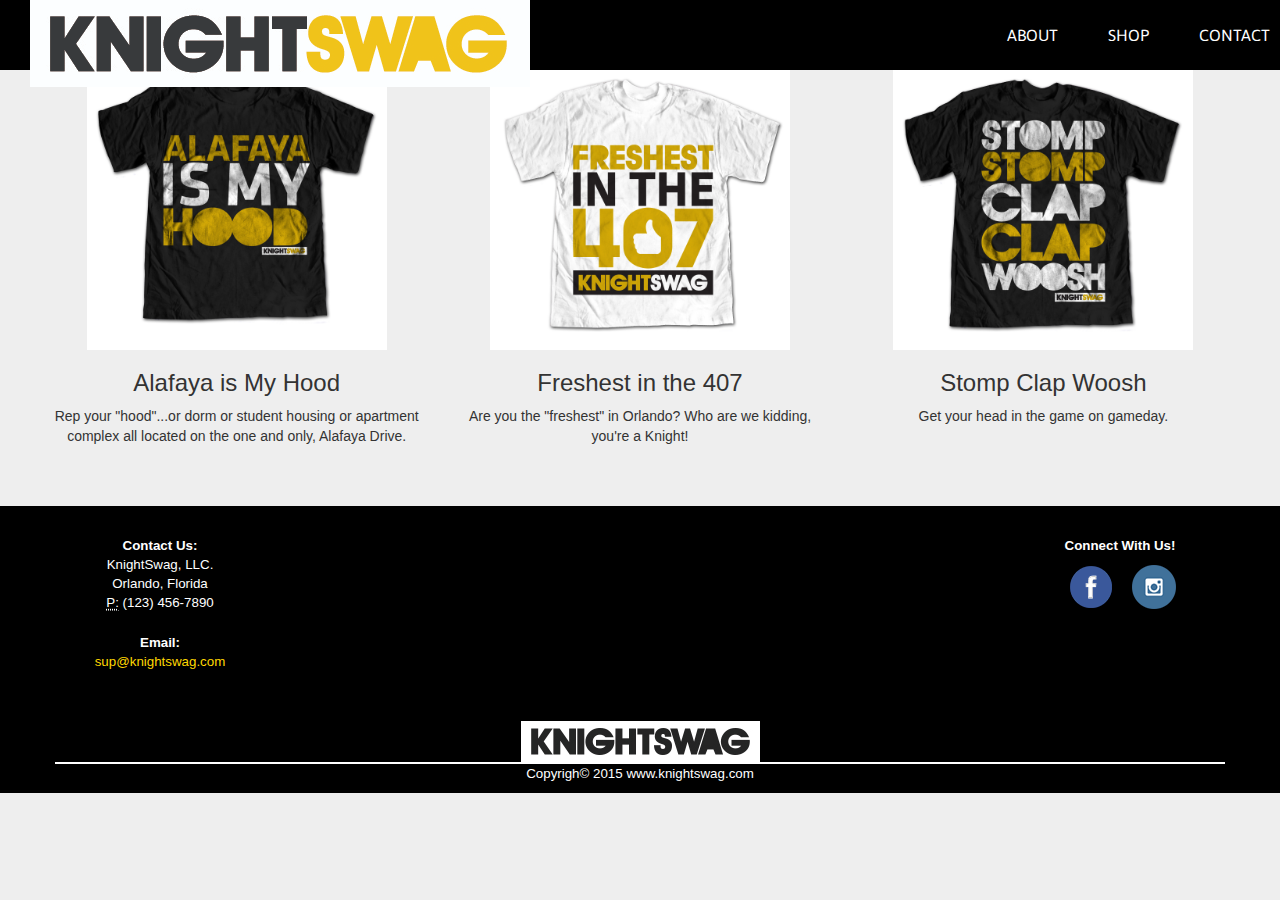
<file: store.html>
<!DOCTYPE html>
<html>
<head>
	<title>KnightSwag</title>
	<!--Always insert n this order when using BOOTSTRAP-->
	
	<link rel="stylesheet" href="https://necolas.github.io/normalize.css/3.0.2/normalize.css"/>
	<!--<link rel="stylesheet" href="css/normalize.css"/>-->
	
	<link rel="stylesheet" href="https://maxcdn.bootstrapcdn.com/bootstrap/3.3.5/css/bootstrap.min.css">
	<!--<link rel="stylesheet" href="css/bootstrap.css"/>-->
	
	<link rel="stylesheet" href="css/style.css" />

	<link rel="stylesheet" type="text/css" href="http://fonts.googleapis.com/css?family=Asap">

	<meta name="viewport" content="width=device-width, initial-scale=1">
</head>

<body>
	<div id="shopWrap">
	
		<nav class="navbar navbar-default navbar-fixed-top">
		  	<div class="container-fluid navBar">

		  		<div class="navbar-header">
		  			<a class="navbar-brand" href="index.html"><img alt="Brand" src="images/knightswag_logo.jpg" id="logo" /></a>
		  		</div> <!--navbar-header-->

				<ul class="nav navbar-nav navbar-right">
				 	<li role="about" ><a href="about.html" class="clearfix">ABOUT</a></li>
				  	<li role="shop"><a href="store.html">SHOP</a></li>
				  	<li role="contact us"><a href="contact.html">CONTACT</a></li>
				</ul> 
			</div> <!--container-fluid navBar-->
		</nav> <!--navbar-default-->


		<div class="container-fluid storeSection">
			<div class="row shirtDesc">
				<section class="col-md-4">
					<img class="thumb" src="images/alafaya.jpg" alt="Alafaya"/>
					<h3>Alafaya is My Hood</h3>
					<p>Rep your &quot;hood&quot;...or dorm or student housing or apartment complex all located on the one and only, Alafaya Drive.</p>
				</section>

				<section class="col-md-4">
					<img class="thumb" src="images/freshest.jpg" alt="407"/>
					<h3>Freshest in the 407</h3>
					<p>Are you the &quot;freshest&quot; in Orlando? Who are we kidding, you're a Knight!</p>
				</section> 

				<section class="col-md-4">
					<img class="thumb" src="images/stomp.jpg" alt="407"/>
					<h3>Stomp Clap Woosh</h3>
					<p>Get your head in the game on gameday.</p>
				</section>
			</div> <!--row-->
		</div> <!--container-fluid storeSection-->


		<footer>
				<div class="footerContact">
					<div class="container-fluid">
					
						<div class="row">
							<div class="col-md-3">
								<address>
									<strong>Contact Us:</strong><br>
							  		KnightSwag, LLC.<br>
							  		Orlando, Florida<br>
							  		<abbr title="Phone">P:</abbr> (123) 456-7890 <br>
								</address>
								<address>
									<strong>Email:</strong><br>
									<a href="mailto:#">sup@knightswag.com</a>	
								</address>
								
							</div> <!--row-->
							<div class="col-md-3" class="blank"></div> <!--blank-->
							<div class="col-md-3" class="blank"></div> <!--blank-->
							<div class="col-md-3" id="social">
									<p class="text-nowrap"><strong>Connect With Us!</strong></p>
									<a href="http://facebook.com"><img src="images/facebook.png" class="facebook"/></a>
									<a href="http://instagram.com"><img src="images/instagram.png" class="instagram"/></a>
							<div> <!--social-->
						</div> <!--row-->
					</div> <!--container-->
				</div> <!--footerContact-->

				<div class="container">
					<div class="row">
						<div class="col-md-12">
							<div class="footerLogo"><a href="index.html"><img src="images/ks_footer.jpg" class="center-block"/></a></div>
						</div>
						<div class="col-sm-12" id="line"></div>
						<div class="col-md-12"><p class="text-center">Copyrigh&copy 2015 www.knightswag.com</p></div> 
					</div> <!--row-->	
				</div> <!--container-->	
			</footer>



	</div> <!--shopWrap-->

	<!--MUST BE PLACED AT THE END TO WORK-->
	<script src="https://ajax.googleapis.com/ajax/libs/jquery/2.1.4/jquery.min.js"></script>
	<!--<script type="text/javascript" src="js/jquery.js"></script>-->
	<script src="https://maxcdn.bootstrapcdn.com/bootstrap/3.3.5/js/bootstrap.min.js"></script>
	<!--<script type="text/javascript" src="js/bootstrap.js"></script>-->

</body>

</html>
</file>
<file: css/main.css>
/* Sweep To Right */
.hvr-sweep-to-right {
  display: inline-block;
  vertical-align: middle;
  -webkit-transform: translateZ(0);
  transform: translateZ(0);
  box-shadow: 0 0 1px transparent;
  -webkit-backface-visibility: hidden;
  backface-visibility: hidden;
  -moz-osx-font-smoothing: grayscale;
  position: relative;
  -webkit-transition-property: color;
  transition-property: color;
  -webkit-transition-duration: 0.1s;
  transition-duration: 0.1s; }

.hvr-sweep-to-right:before {
  content: "";
  position: absolute;
  z-index: -1;
  top: 0;
  left: 0;
  right: 0;
  bottom: 0;
  background: #ba0837;
  -webkit-transform: scaleX(0);
  transform: scaleX(0);
  -webkit-transform-origin: 0 50%;
  transform-origin: 0 50%;
  -webkit-transition-property: transform;
  transition-property: transform;
  -webkit-transition-duration: 0.1s;
  transition-duration: 0.1s;
  -webkit-transition-timing-function: ease-out;
  transition-timing-function: ease-out; }

.hvr-sweep-to-right:hover, .hvr-sweep-to-right:focus, .hvr-sweep-to-right:active {
  color: white; }

.hvr-sweep-to-right:hover:before, .hvr-sweep-to-right:focus:before, .hvr-sweep-to-right:active:before {
  -webkit-transform: scaleX(1);
  transform: scaleX(1); }

/* Icon Shrink 
.hvr-icon-shrink {
  display: inline-block;
  vertical-align: middle;
  -webkit-transform: translateZ(0);
  transform: translateZ(0);
  box-shadow: 0 0 1px rgba(0, 0, 0, 0);
  -webkit-backface-visibility: hidden;
  backface-visibility: hidden;
  -moz-osx-font-smoothing: grayscale;
  position: relative;
  padding-right: 2.2em;
  -webkit-transition-duration: 0.3s;
  transition-duration: 0.3s;
}
.hvr-icon-shrink:before {
  content: "\f119";
  position: absolute;
  right: 1em;
  padding: 0 1px;
  font-family: FontAwesome;
  -webkit-transform: translateZ(0);
  transform: translateZ(0);
  -webkit-transition-duration: 0.3s;
  transition-duration: 0.3s;
  -webkit-transition-property: transform;
  transition-property: transform;
  -webkit-transition-timing-function: ease-out;
  transition-timing-function: ease-out;
}
.hvr-icon-shrink:hover:before, .hvr-icon-shrink:focus:before, .hvr-icon-shrink:active:before {
  -webkit-transform: scale(0.8);
  transform: scale(0.8);
}*/
/* Navigation Menu - Background */
.navigation {
  width: 100%;
  height: 100%;
  position: fixed;
  top: 0;
  right: 0;
  bottom: 0;
  left: 0;
  padding-top: 10px;
  z-index: 0;
  list-style: none;
  background-color: #2c2c2c; }

nav ul li {
  width: 200px; }
nav a {
  display: block;
  padding: 1.1em;
  color: white;
  font-size: 1em;
  transition: color 0.2s, background 0.5s;
  padding: 10px 30px; }
nav a:hover {
  color: #ba0837;
  text-decoration: none; }

.logo {
  width: 80px; }

.copyright {
  font-size: .9em;
  color: white;
  padding-left: 20px;
  padding-right: 10px;
  padding-top: 100px;
  border-top: none;
  border-bottom: none;
  display: inline-block; }

/* Nav Trigger */
.navBtn {
  /* hide the checkbox input */
  position: absolute;
  clip: rect(0, 0, 0, 0); }

label[for="navBtn"] {
  position: fixed;
  left: 15px;
  top: 15px;
  z-index: 2;
  height: 35px;
  width: 40px;
  cursor: pointer;
  background-image: url("../images/hamburger-red.svg"); }

/* Make the Magic Happen */
.navBtn + label, .site-wrap {
  transition: left 0.2s; }

.navBtn:checked + label {
  left: 215px; }

.navBtn:checked ~ .site-wrap {
  left: 200px; }

/* Micro reset */
*, *:before, *:after {
  -webkit-box-sizing: border-box;
  -moz-box-sizing: border-box;
  box-sizing: border-box;
  margin: 0;
  padding: 0; }

.resumeBtn {
  font-weight: bold;
  color: white;
  background-color: hidden;
  display: block;
  text-transform: uppercase;
  height: 40px;
  width: 200px;
  border: solid 3px white;
  text-align: center;
  padding-top: 8px;
  margin: 0 auto;
  margin-top: 20px; }

.resumeBtn:hover {
  text-decoration: none;
  border-color: #ba0837; }

/*a.btnBorder{
	font-size:15pt;
	// font-weight: bold;
	color:$color-white;
	background-color:hidden;
	display:block;
	text-transform:uppercase;
	height:50px;
	width: 300px;
	border:solid 2px $color-white;
	text-align:center;
	padding-top:8px;
	margin:0 auto; //horizontally center button
	margin-top:50px;
	// margin: 40px;
	// clear:both;
}

a.btnBorder:hover{
	text-decoration:none;
	border-color:$color-gray-hover;
	color:$color-gray-hover;
}*/
#loadMoreBtn {
  font-weight: bold;
  color: #ba0837;
  background-color: hidden;
  display: block;
  text-transform: uppercase;
  height: 40px;
  width: 200px;
  border: solid 3px #ba0837;
  text-align: center;
  padding-top: 8px;
  margin: 0 auto;
  margin-top: 20px; }

#loadMoreBtn:hover {
  color: white;
  text-decoration: none;
  cursor: pointer; }

/* Desktop*/
/* Mobile Devices*/
@media only screen and (max-width: 768px) {
  .resumeBtn {
    font-weight: bold;
    color: white;
    background-color: #ba0837;
    display: block;
    text-transform: uppercase;
    height: 40px;
    width: 200px;
    border: none;
    text-align: center;
    padding-top: 8px;
    margin: 0 auto;
    top: 450px;
    clear: both;
    position: relative;
    z-index: 100; }

  .resumeBtn:hover {
    text-decoration: none;
    cursor: pointer; } }
/* Site Wrapper - Everything that isn't navigation */
.site-wrap {
  min-height: 100%;
  min-width: 100%;
  background-color: white;
  /* Needs a background or else the nav will show through */
  position: relative;
  top: 0;
  bottom: 100%;
  left: 0;
  z-index: 1;
  padding: 0; }

.clearfix {
  clear: both; }

body {
  font-family: Helvetica, sans-serif;
  -moz-osx-font-smoothing: grayscale;
  -webkit-font-smoothing: antialiased;
  text-rendering: optimizelegibility;
  /* Without this, the body has excess horizontal scroll when the menu is open */
  overflow-x: hidden; }

a:hover, a:visited, a:link, a:active {
  text-decoration: none; }

.noColumnPadding {
  padding: 0; }

/*Box 1*/
#box1 {
  background-image: url("../images/jp-jump-bw.jpg");
  background-repeat: no-repeat;
  background-color: black;
  background-position: center center;
  background-size: cover;
  height: 600px;
  padding-left: 0px;
  padding-right: 0px; }

#overlay1 {
  background-image: url("../images/jp-jump.jpg");
  background-repeat: no-repeat;
  background-color: black;
  background-position: center center;
  background-size: cover;
  height: 600px;
  padding: 0px;
  opacity: 0;
  -webkit-transition: opacity .25s ease;
  -moz-transition: opacity .25s ease;
  padding-top: 175px;
  text-align: center; }

#header1 {
  font-weight: 900;
  color: white;
  font-size: 60pt; }

#subheader1 {
  font-size: 30pt;
  color: white;
  font-weight: 700; }

#box1:hover #overlay1 {
  opacity: 1; }

/*Box 1 END*/
/*Box 2*/
#box2 {
  background-image: url("../images/100days-butts-bw.jpg");
  background-repeat: no-repeat;
  background-color: black;
  background-position: center center;
  background-size: cover;
  height: 300px;
  padding-left: 0px;
  padding-right: 0px; }

#overlay2 {
  background-image: url("../images/100days-butts.jpg");
  background-repeat: no-repeat;
  background-color: black;
  background-position: center center;
  background-size: cover;
  height: 300px;
  padding: 0px;
  opacity: 0;
  -webkit-transition: opacity .25s ease;
  -moz-transition: opacity .25s ease;
  padding-top: 75px;
  text-align: center;
  overflow: hidden; }

#box2:hover #overlay2 {
  opacity: 1;
  cursor: pointer; }

#caption2 {
  font-weight: 900;
  color: white;
  font-size: 50px; }

#box2:hover #caption2 {
  opacity: 1; }

/*Box 2 END*/
/*Box 3*/
#box3 {
  background-image: url("../images/spikeapp-bw.jpg");
  background-repeat: no-repeat;
  background-color: black;
  background-position: center center;
  background-size: cover;
  height: 300px;
  padding-left: 0px;
  padding-right: 0px; }

#overlay3 {
  background-image: url("../images/spikeapp.jpg");
  background-repeat: no-repeat;
  background-color: black;
  background-position: center center;
  background-size: cover;
  height: 300px;
  padding: 0px;
  opacity: 0;
  -webkit-transition: opacity .25s ease;
  -moz-transition: opacity .25s ease;
  padding-top: 75px;
  text-align: center;
  overflow: hidden; }

#box3:hover #overlay3 {
  opacity: 1;
  cursor: pointer; }

#caption3 {
  font-weight: 900;
  color: white;
  font-size: 50px; }

#box3:hover #caption3 {
  opacity: 1; }

/*Box 3 END*/
/*Box 4*/
#box4 {
  background-image: url("../images/spikeapp-bw.jpg");
  background-repeat: no-repeat;
  background-color: black;
  background-position: center center;
  background-size: cover;
  height: 300px;
  padding-left: 0px;
  padding-right: 0px; }

#overlay4 {
  background-image: url("../images/spikeapp.jpg");
  background-repeat: no-repeat;
  background-color: black;
  background-position: center center;
  background-size: cover;
  height: 300px;
  padding: 0px;
  opacity: 0;
  -webkit-transition: opacity .25s ease;
  -moz-transition: opacity .25s ease;
  padding-top: 75px;
  text-align: center;
  overflow: hidden; }

#box4:hover #overlay3 {
  opacity: 1;
  cursor: pointer; }

#caption4 {
  font-weight: 900;
  color: white;
  font-size: 50px; }

#box4:hover #caption3 {
  opacity: 1; }

/*Box 4 END*/
/*Box 5*/
#box5 {
  background-image: url("../images/tollbooth-bw.jpg");
  background-repeat: no-repeat;
  background-color: black;
  background-position: center center;
  background-size: cover;
  height: 300px;
  padding-left: 0px;
  padding-right: 0px; }

#overlay5 {
  background-image: url("../images/tollbooth.jpg");
  background-repeat: no-repeat;
  background-color: black;
  background-position: center center;
  background-size: cover;
  height: 300px;
  padding: 0px;
  opacity: 0;
  -webkit-transition: opacity .25s ease;
  -moz-transition: opacity .25s ease;
  padding-top: 75px;
  text-align: center;
  overflow: hidden; }

#box5:hover #overlay5 {
  opacity: 1;
  cursor: pointer; }

#caption5 {
  font-weight: 900;
  color: white;
  font-size: 50px; }

#box5:hover #caption3 {
  opacity: 1; }

/*Box 5 END*/
/*Box 6*/
/*#box6{
	background-image: url('../images/imconcept2.jpg');
	background-repeat: no-repeat;
	background-color:black;
	background-position: center center;
	background-size:cover;
	height:300px;
	padding-left: 0px;
  padding-right:0px;
}

#overlay6{  
	background-image: url('../images/black.jpg');
	height:300px;
	padding:0px;
	opacity:0;
	-webkit-transition: opacity .25s ease;
	-moz-transition: opacity .25s ease;
	padding-top:75px;
	text-align: center;
	overflow: hidden;
}

#box6:hover #overlay6{
  opacity:.7;
  cursor: pointer;
}

#caption6{  
  font-weight:900;
  color:$color-white;
  font-size:50px;
}

#box6:hover #caption6{
    opacity:1;
}*/
/*Box 6 END*/
/*Form Start*/
.contact {
  font-size: 10pt;
  background-color: #ba0837;
  height: 300px;
  padding: 25px 70px;
  color: white;
  text-decoration: none; }

.logoContact {
  width: 50px;
  position: relative;
  margin: 0 auto;
  display: block; }

label[for="name"], [for="email"], [for="message"] {
  color: white; }

.form-control {
  border-radius: 0px; }

/* Portfolio */
.portfolioWrap {
  background-color: white; }

/*100 Days*/
.daysPage {
  padding: 50px 100px;
  margin: 0 auto;
  min-height: 100%;
  overflow: scroll;
  background-color: #ebebeb; }

#instafeed {
  position: relative;
  width: 100%; }

.daysHeader {
  font-size: 60px;
  font-weight: 900;
  background-color: #ebebeb;
  padding-left: 100px;
  position: relative; }

#load-more {
  position: relative;
  margin: 0 auto; }

/* Desktop*/
@media (min-width: 769px) {
  #bgBox4, #bgBox5, #bgBox6 {
    display: none;
    /*clears tablet and mobile hover div*/ } }
/* Mobile Devices*/
@media only screen and (max-width: 768px) {
  #overlay1, #overlay2, #overlay3, #overlay4, #overlay5, #overlay6 {
    display: none; }

  p.main {
    font-size: 22pt;
    font-weight: 900;
    color: #ba0837;
    text-align: center;
    position: relative;
    top: 210px; }

  .mobileTitle {
    color: white;
    text-align: center;
    font-size: 20pt;
    padding-top: 20px;
    font-weight: 900;
    position: relative;
    top: 100px; }

  #box2 {
    background-image: url("../images/100days-butts.jpg");
    background-repeat: no-repeat;
    background-color: black;
    background-position: center center;
    background-size: cover;
    height: 300px;
    padding-left: 0px;
    padding-right: 0px; }

  #box3 {
    background-image: url("../images/spikeapp.jpg");
    background-repeat: no-repeat;
    background-color: black;
    background-position: center center;
    background-size: cover;
    height: 300px;
    padding-left: 0px;
    padding-right: 0px; }

  #box4 {
    background-image: url("");
    background-repeat: no-repeat;
    background-color: black;
    background-position: center center;
    background-size: cover;
    height: 300px;
    padding-left: 0px;
    padding-right: 0px; }

  #box5 {
    background-image: url("../images/tollbooth.jpg");
    background-repeat: no-repeat;
    background-color: black;
    background-position: center center;
    background-size: cover;
    height: 300px;
    padding-left: 0px;
    padding-right: 0px; }

  #caption1 {
    font-weight: 900;
    color: white;
    font-size: 96px; }

  #subcaption1 {
    font-size: 35pt;
    color: white;
    font-weight: 700; }

  .daysHeader {
    padding-top: 10px;
    font-size: 20pt; } }
/* Mobile Devices*/

/*# sourceMappingURL=main.css.map */
</file>
<file: css/style.css>
/*Global Settings*/
body{
	background-color: #eee;
}

#wrap{
	font-family: Asap, sans-serif;
	background-color: #eee;
}

.clearfix{
	clear:both;
}

/*Global Settings END*/


/*NAV START*/
#ksLogo{
	position:relative;
	max-width: 126px;
}

.navbar-brand{
	height:70px;
	padding-left:45px;
	padding-top:0px;

}

.navbar-default{
	border:none;
	background-color:rgba(0,0,0,1);

}

.navBar{  /*container-fluid*/
	height: 70px;
	padding-left: 0px;
    padding-right: 0px;
}


.navbar-default .navbar-nav>li>a{
	font-family: "Asap", sans-serif;
	color: white;
	height:70px;
	font-size:12pt;
	padding:25px;
	text-align:center;
}

.navbar-default .navbar-nav>li>a:hover{
	background-color: gold;
}



/*Nav collapse menu*/
.navbar-toggle {
    position: relative;
    float: right;
    padding-right: 45px;
    margin-top: 15px;
    margin-right: 15px;
    margin-bottom: 8px;
    background-color: transparent;
    background-image: none;
    border: none;
    border-radius:0px;
}

button:hover {
    border: 0px;
    background-color: none;
}


.navbar-toggle .icon-bar {
    display: block;
    width: 40px;
    height: 4px;
    border-radius: 1px;
}

#collapsemenu{
	background:rgba(0, 0, 0, .75);
	border:none;
	margin-top:0px;
}



/*NAV END*/

/*FOOTER START*/

footer{
	background-color:black;
	color:white;
	font-family:Helvetica, sans-serif;
	text-align: center;

	position: relative;
	top: 0px;
	padding-top: 30px;
	font-size:10pt;
}

footer a{
	color:gold;
}

footer a:hover{
	color:gold;
}


.facebook{
	margin-right:15px;
	margin-left:5px;
	display:inline-block;
	padding-bottom:30px;
}

.instagram{
	padding-bottom:30px;
}

#line{
	height:2px;
	background-color:white;

}

.footerLogo{
	margin-top: 30px;
}

@media(max-width:768px){
    #headlineHome{
        font-size: 35pt;
        line-height: 40pt;
        text-align: center;	
    }
    footer{
    	position: relative;
		top: 70px;
    }
	

}


/*FOOTER END*/






/*/////////HOME START/////////*/


#homeHero{
	background-color:black;
	background-position: center center;
	background-size:cover;
	padding-left: 0px;
  	padding-right:0px;
  	width:100%;
 }

 .carousel-indicators{
 	    letter-spacing: 8pt;

 }

#btnHome:hover{
	background-color:rgba(226,180,0,1);
}

.subscribe{
	background-color: rgba(42, 42, 42, 1);
	position: relative;
	padding-left: 100px;
	padding-right: 100px;
	padding-top: 125px;
	padding-bottom: 175px;
}

#headlineHome{ 
    font-size: 75pt;
    font-family: asap-bold;
    color:white;
}

p#subhead {
	color:white;
	font-size: 24pt;
	padding-top:30px;
	text-align: center;
}

@media(max-width:768px){
    #headlineHome{
        font-size: 35pt;
        line-height: 40pt;
        text-align: center;	
    }

    .subscribe{
		background-color: rgba(42, 42, 42, 1);
		position: relative;
		top:70px;
		padding-left: 70px;
		padding-right: 100px;
		padding-top: 70px;
		padding-bottom: 70px;
	}

	.carouselWrap{
		position:relative;
		top:70px;
	 }

	p#subhead {
		color:white;
		font-size: 16pt;
		padding-top:30px;
		text-align: left;
	}


}

/*/////////HOME END/////////*/






/*/////////ABOUT///////*/
.aboutWrap{
	width: 100%;
	font-family: Asap, sans-serif;

}

.aboutHero {
    background-image: url('../images/kshero4.jpg');
    background-repeat: no-repeat;
    background-color: black;
    background-position: center center;
    background-size: cover;
    height: 441px;
    position: relative;
    left: 0px;
}

.aboutSection { /*NO HEIGHT WILL ALLOW SECTION TO BE FULLY RESPONSIVE*/
    position: relative;
    background-color: #eee;
    padding:50px;
}

.aboutBlock{ 
    font-size: 22pt;
    font-family: asap-bold;
}

@media(max-width:768px){
    .aboutBlock{
        font-size: 16pt;
        line-height: 25pt; 
    }
}

/*//////////ABOUT END//////////*/








/*//////////SHOP START////////////*/
.storeSection {
    position: relative;
    background-color: #eee;
    padding:50px;

}

.item{
	text-align:center;
}

.thumb{
	max-width: 300px;
	margin: 0 auto;
	display: block;
}

.thumb:hover{
	opacity:.7;
  	-webkit-transition: opacity .25s ease;
  	-moz-transition: opacity .25s ease;
  	max-width: 300px
}

.shirtDesc section{
  text-align: center;
}

.shirts1{
	position: relative;
    padding-top: 100px;
}

.shirts2{
	position: relative;
    padding-top: 50px;
}

@media (max-width: 767px) {
	.shirtDesc{
		position:relative;
		padding-top:125px;
	}
}

/*//////////STORE END////////////*/









/*//////////CONTACT US START//////////*/


.main{
	position: relative;
    top: 50px;
    padding:50px;
    background-color: #eee;
}

.form-main{
	margin:50px;
	display:block;
}

#form-div {
	background-color:rgba(72,72,72,0.4);
	padding-left:35px;
	padding-right:35px;
	padding-top:35px;
	padding-bottom:50px;
	width: 380px;
	float: left;
	left: 50%;
	position: absolute;
  	margin-top:30px;
	margin-left: -260px;
  	-moz-border-radius: 7px;
  	-webkit-border-radius: 7px;
}

.feedback-input {
	color:#3c3c3c;
	font-family: Helvetica, Arial, sans-serif;
  	font-weight:500;
	font-size: 18px;
	border-radius: 0;
	line-height: 22px;
	background-color: #fbfbfb;
	padding: 13px 13px 13px 54px;
	margin-bottom: 10px;
	width:100%;
	-webkit-box-sizing: border-box;
	-moz-box-sizing: border-box;
	-ms-box-sizing: border-box;
	box-sizing: border-box;
  	border: 3px solid rgba(0,0,0,0);
}


.focused{
	color:#30aed6;
	border:#30aed6 solid 3px;
}

textarea {
    width: 100%;
    height: 150px;
    line-height: 150%;
    resize:vertical;
}

#button-blue{
	float:left;
	width: 100%;
	cursor:pointer;
	background-color: #3498db;
	color:white;
	font-size:24px;
	padding-top:22px;
	padding-bottom:22px;
	-webkit-transition: all 0.3s;
	-moz-transition: all 0.3s;
	transition: all 0.3s;
  	margin-top:-4px;
  	font-weight:700;
}

#button-blue:hover{
	background-color: rgba(0,0,0,0);
	color: #0493bd;
}
	
.submit:hover {
	color: #3498db;
}


@media (max-width: 767px) {
	.main{
		padding-top: 100px;
		position: relative;
    	top: 175px;
    	padding:50px;
		
	}
}

/*//////////CONTACT US END//////////*/
</file>
